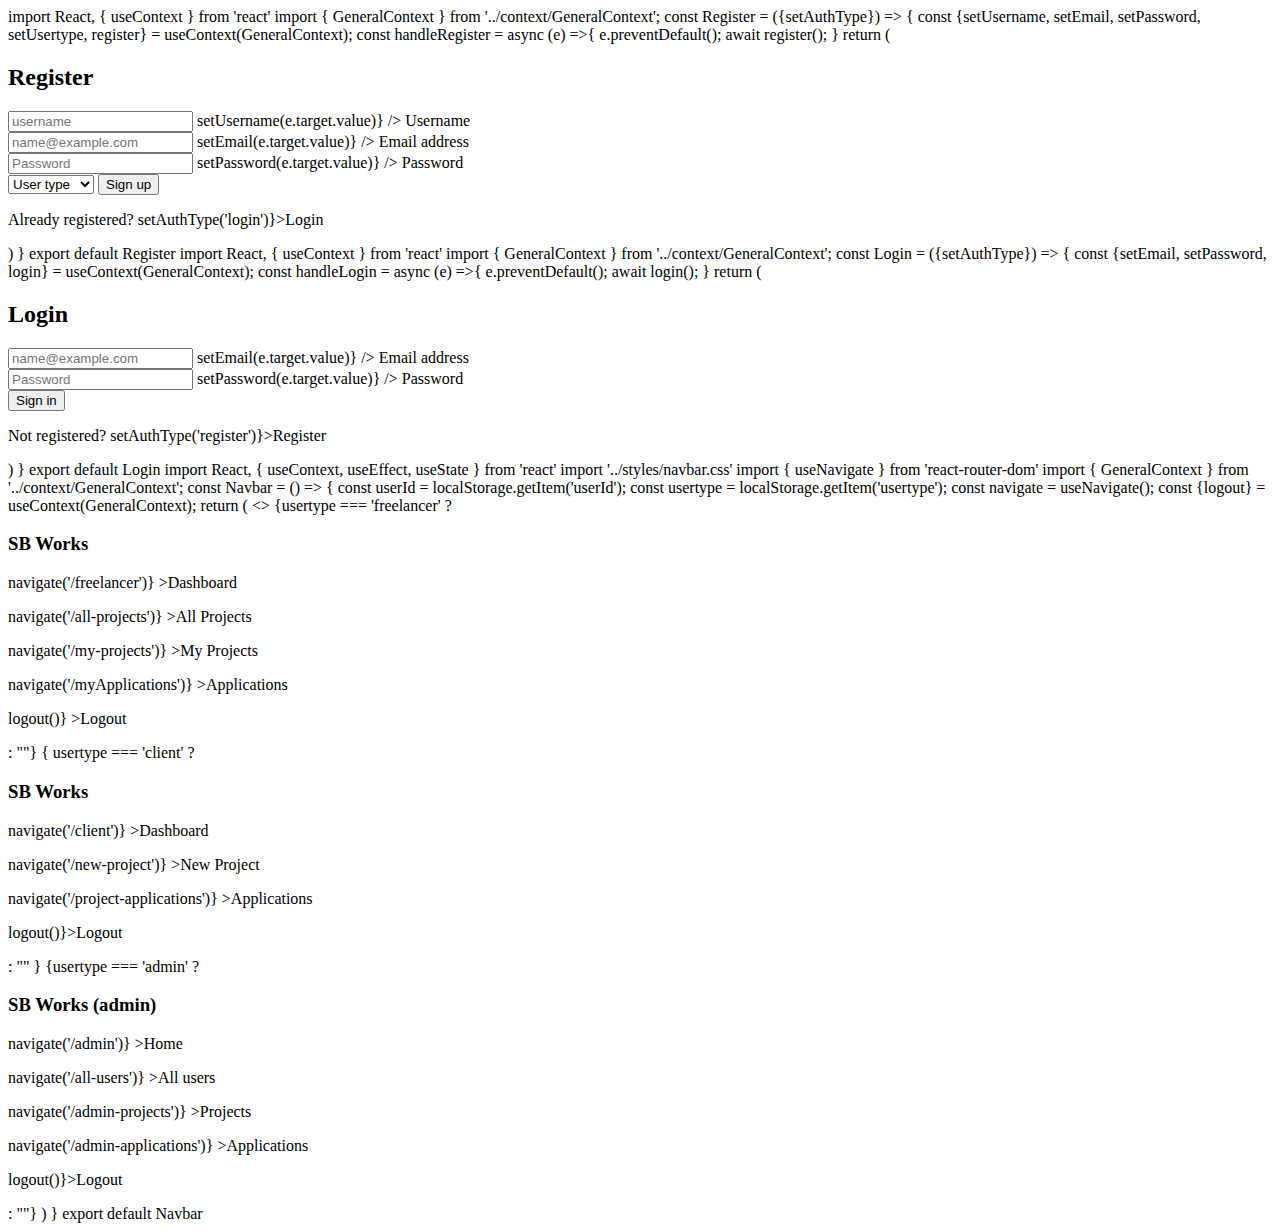
<file: project files/output/index.html>
<!-- saved from url=(0043)file:///C:/Users/kdhan/Downloads/index.html -->
<html><head><meta http-equiv="Content-Type" content="text/html; charset=windows-1252"></head><body>import React, { useContext } from 'react'

import { GeneralContext } from '../context/GeneralContext';

const Register = ({setAuthType}) =&gt; {


  const {setUsername, setEmail, setPassword, setUsertype, register} = useContext(GeneralContext);

  const handleRegister = async (e) =&gt;{
    e.preventDefault();
    await register();
  }

  return (
    <form classname="authForm">
    <h2>Register</h2>
    <div classname="form-floating mb-3 authFormInputs">
        <input type="text" classname="form-control" id="floatingInput" placeholder="username" onchange="{(e)="> setUsername(e.target.value)} /&gt;
        <label htmlfor="floatingInput">Username</label>
    </div>
    <div classname="form-floating mb-3 authFormInputs">
        <input type="email" classname="form-control" id="floatingEmail" placeholder="name@example.com" onchange="{(e)="> setEmail(e.target.value)} /&gt;
        <label htmlfor="floatingInput">Email address</label>
    </div>
    <div classname="form-floating mb-3 authFormInputs">
        <input type="password" classname="form-control" id="floatingPassword" placeholder="Password" onchange="{(e)="> setPassword(e.target.value)} /&gt; 
        <label htmlfor="floatingPassword">Password</label>
    </div>
    <select classname="form-select form-select-lg mb-3" aria-label=".form-select-lg example" onchange="{(e)="> setUsertype(e.target.value)}&gt;
      <option value="">User type</option>
      <option value="freelancer">Freelancer</option>
      <option value="client">Client</option>
      <option value="admin">Admin</option>
    </select>

    <button classname="btn btn-primary" onclick="{handleRegister}">Sign up</button>
    <p>Already registered? <span onclick="{()="> setAuthType('login')}&gt;Login</span></p>
</form>
  )
}

export default Register
import React, { useContext } from 'react'
import { GeneralContext } from '../context/GeneralContext';

const Login = ({setAuthType}) =&gt; {

  const {setEmail, setPassword, login} = useContext(GeneralContext);

  const handleLogin = async (e) =&gt;{
    e.preventDefault();
    await login();
  }

  return (
    <form classname="authForm">
        <h2>Login</h2>
        <div classname="form-floating mb-3 authFormInputs">
            <input type="email" classname="form-control" id="floatingInput" placeholder="name@example.com" onchange="{(e)" ==""> setEmail(e.target.value)} /&gt;
            <label htmlfor="floatingInput">Email address</label>
        </div>
            <div classname="form-floating mb-3 authFormInputs">
            <input type="password" classname="form-control" id="floatingPassword" placeholder="Password" onchange="{(e)" ==""> setPassword(e.target.value)} /&gt; 
            <label htmlfor="floatingPassword">Password</label>
        </div>
        <button type="submit" classname="btn btn-primary" onclick="{handleLogin}">Sign in</button>

        <p>Not registered? <span onclick="{()="> setAuthType('register')}&gt;Register</span></p>
    </form>
  )
}

export default Login
import React, { useContext, useEffect, useState } from 'react'
import '../styles/navbar.css'
import { useNavigate } from 'react-router-dom'
import { GeneralContext } from '../context/GeneralContext';

const Navbar = () =&gt; {


  const userId = localStorage.getItem('userId');

  const usertype = localStorage.getItem('usertype');

  const navigate = useNavigate();

  const {logout} = useContext(GeneralContext);


  return (
    &lt;&gt;

      {usertype === 'freelancer' ?
          <div classname="navbar">
            <h3>SB Works</h3>
    
            <div classname="nav-options">
                <p onclick="{()="> navigate('/freelancer')} &gt;Dashboard</p>
                <p onclick="{()="> navigate('/all-projects')} &gt;All Projects</p>
                <p onclick="{()="> navigate('/my-projects')} &gt;My Projects</p>
                <p onclick="{()="> navigate('/myApplications')} &gt;Applications</p>
                <p onclick="{()="> logout()} &gt;Logout</p>
            </div>
          </div>
      :
      
      ""}
      
      {
        usertype === 'client' ?
          <div classname="navbar">
            <h3>SB Works</h3>

            <div classname="nav-options">
                <p onclick="{()="> navigate('/client')} &gt;Dashboard</p>
                <p onclick="{()="> navigate('/new-project')} &gt;New Project</p>
                <p onclick="{()="> navigate('/project-applications')} &gt;Applications</p>
                <p onclick="{()="> logout()}&gt;Logout</p>
            </div>
          </div>
        :
        ""
      }

      
      {usertype === 'admin' ?
          <div classname="navbar">
            <h3>SB Works (admin)</h3>
    
            <div classname="nav-options">
                <p onclick="{()="> navigate('/admin')} &gt;Home</p>
                <p onclick="{()="> navigate('/all-users')} &gt;All users</p>
                <p onclick="{()="> navigate('/admin-projects')} &gt;Projects</p>
                <p onclick="{()="> navigate('/admin-applications')} &gt;Applications</p>
                <p onclick="{()="> logout()}&gt;Logout</p>
            </div>
          </div>
      : ""}

      

    
    

    
  )
}

export default Navbar
</body></html>
</file>
